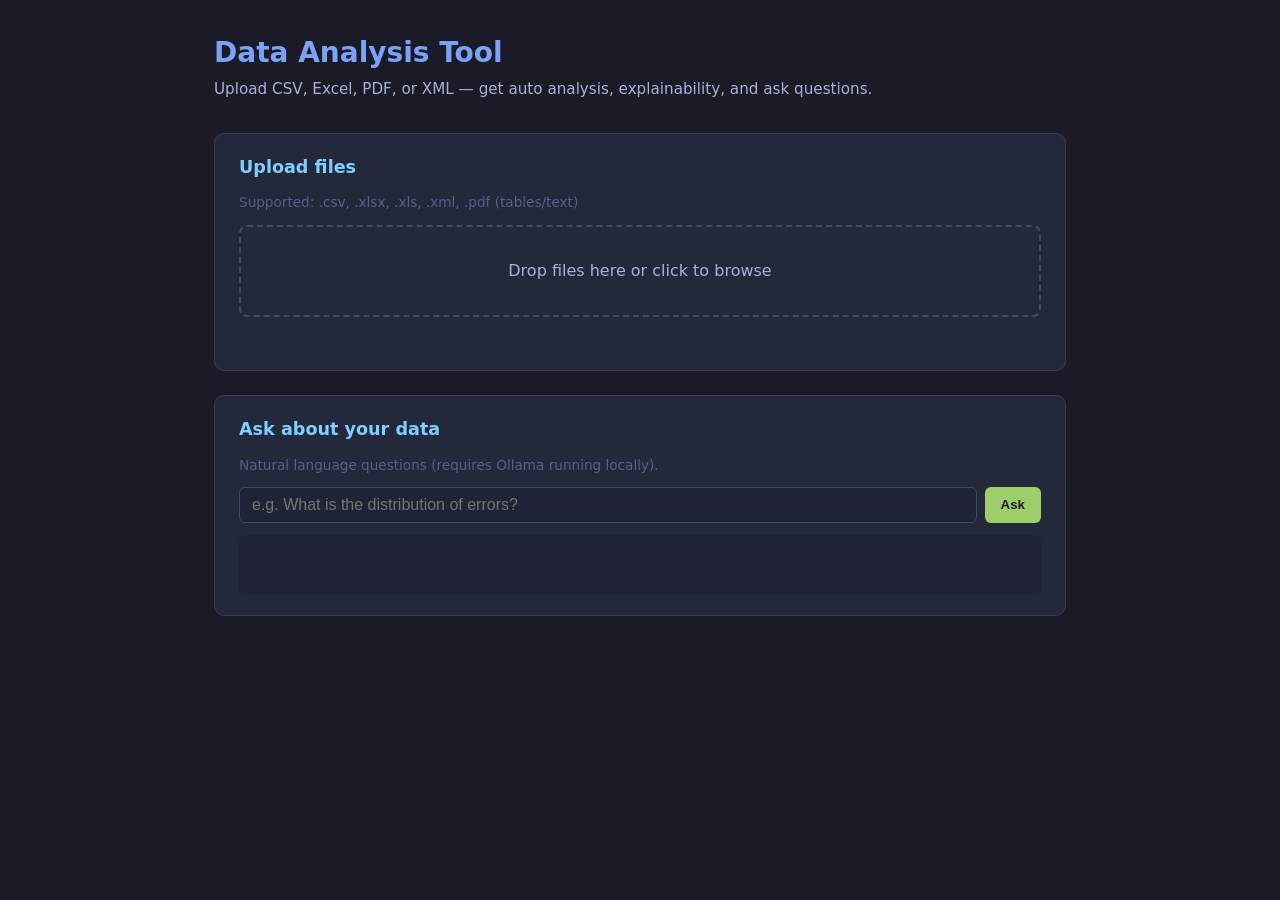
<file: data_analysis_tool/frontend/index.html>
<!DOCTYPE html>
<html lang="en">
<head>
  <meta charset="UTF-8" />
  <meta name="viewport" content="width=device-width, initial-scale=1.0" />
  <title>Data Analysis Tool</title>
  <link rel="stylesheet" href="styles.css" />
</head>
<body>
  <div class="app">
    <header>
      <h1>Data Analysis Tool</h1>
      <p class="subtitle">Upload CSV, Excel, PDF, or XML — get auto analysis, explainability, and ask questions.</p>
    </header>

    <section id="upload-section" class="card">
      <h2>Upload files</h2>
      <p class="hint">Supported: .csv, .xlsx, .xls, .xml, .pdf (tables/text)</p>
      <div class="dropzone" id="dropzone">
        <input type="file" id="file-input" multiple accept=".csv,.xlsx,.xls,.xml,.pdf" />
        <span class="dropzone-text">Drop files here or click to browse</span>
      </div>
      <div id="upload-status"></div>
    </section>

    <section id="analysis-section" class="card hidden">
      <h2>Analysis</h2>
      <div id="explainability" class="explainability"></div>
      <div id="metrics" class="metrics"></div>
      <div id="profile" class="profile">
        <h3>Column profile</h3>
        <div id="profile-content"></div>
      </div>
      <div class="export-row">
        <span>Export:</span>
        <button type="button" id="export-ppt">PPT</button>
        <button type="button" id="export-pdf">PDF 1-pager</button>
        <button type="button" id="export-docx">Document (DOCX)</button>
      </div>
    </section>

    <section id="ask-section" class="card">
      <h2>Ask about your data</h2>
      <p class="hint">Natural language questions (requires Ollama running locally).</p>
      <div class="ask-row">
        <input type="text" id="question-input" placeholder="e.g. What is the distribution of errors?" />
        <button type="button" id="ask-btn">Ask</button>
      </div>
      <div id="answer" class="answer"></div>
    </section>
  </div>
  <script src="app.js"></script>
</body>
</html>
</file>
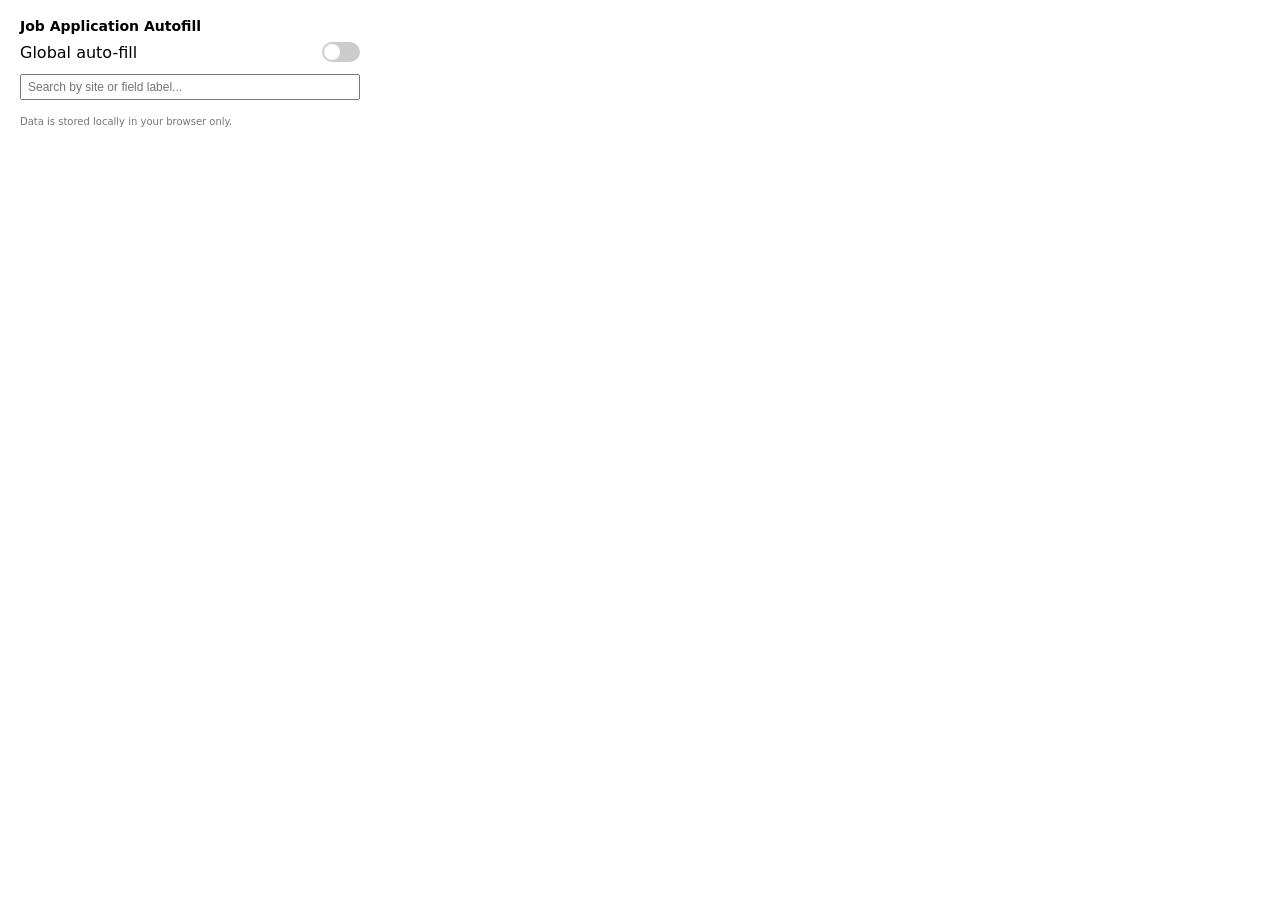
<file: job-autofill-extension/popup.html>
<!DOCTYPE html>
<html>
  <head>
    <meta charset="utf-8" />
    <title>Job Autofill</title>
    <style>
      body {
        font-family: system-ui, -apple-system, BlinkMacSystemFont, "Segoe UI",
          sans-serif;
        padding: 10px 12px;
        min-width: 280px;
        max-width: 340px;
      }
      h1 {
        font-size: 14px;
        margin: 0 0 8px;
      }
      .row {
        display: flex;
        align-items: center;
        justify-content: space-between;
        margin-bottom: 6px;
      }
      .switch {
        position: relative;
        display: inline-block;
        width: 38px;
        height: 20px;
      }
      .switch input {
        display: none;
      }
      .slider {
        position: absolute;
        cursor: pointer;
        top: 0;
        left: 0;
        right: 0;
        bottom: 0;
        background-color: #ccc;
        transition: 0.2s;
        border-radius: 20px;
      }
      .slider:before {
        position: absolute;
        content: "";
        height: 16px;
        width: 16px;
        left: 2px;
        bottom: 2px;
        background-color: white;
        transition: 0.2s;
        border-radius: 50%;
      }
      input:checked + .slider {
        background-color: #0b8043;
      }
      input:checked + .slider:before {
        transform: translateX(18px);
      }
      #search {
        width: 100%;
        box-sizing: border-box;
        padding: 4px 6px;
        margin: 6px 0;
        font-size: 12px;
      }
      #sites {
        max-height: 260px;
        overflow-y: auto;
        margin-top: 4px;
        font-size: 12px;
      }
      .site {
        border-top: 1px solid #eee;
        padding-top: 4px;
        margin-top: 4px;
      }
      .site-header {
        display: flex;
        justify-content: space-between;
        align-items: center;
      }
      .site-title {
        font-weight: 600;
      }
      .site-actions button {
        font-size: 11px;
        padding: 2px 6px;
        margin-left: 4px;
      }
      .field {
        display: flex;
        justify-content: space-between;
        align-items: center;
        margin-top: 3px;
      }
      .field-label {
        flex: 1;
        margin-right: 4px;
        white-space: nowrap;
        overflow: hidden;
        text-overflow: ellipsis;
      }
      .field button {
        font-size: 10px;
        padding: 1px 4px;
      }
      small {
        font-size: 10px;
        color: #777;
      }
    </style>
  </head>
  <body>
    <h1>Job Application Autofill</h1>

    <div class="row">
      <span>Global auto-fill</span>
      <label class="switch">
        <input type="checkbox" id="globalToggle" />
        <span class="slider"></span>
      </label>
    </div>

    <input
      type="text"
      id="search"
      placeholder="Search by site or field label..."
    />

    <div id="sites"></div>

    <small>Data is stored locally in your browser only.</small>

    <script src="popup.js"></script>
  </body>
</html>
</file>
<file: data_analysis_tool/frontend/styles.css>
* {
  box-sizing: border-box;
}
body {
  font-family: system-ui, -apple-system, Segoe UI, Roboto, sans-serif;
  margin: 0;
  background: #1a1b26;
  color: #c0caf5;
  min-height: 100vh;
  line-height: 1.5;
}
.app {
  max-width: 900px;
  margin: 0 auto;
  padding: 2rem 1.5rem;
}
header {
  margin-bottom: 2rem;
}
header h1 {
  font-size: 1.75rem;
  font-weight: 700;
  color: #7aa2f7;
  margin: 0 0 0.25rem 0;
}
.subtitle {
  color: #a9b1d6;
  margin: 0;
  font-size: 0.95rem;
}
.card {
  background: #24283b;
  border-radius: 10px;
  padding: 1.25rem 1.5rem;
  margin-bottom: 1.5rem;
  border: 1px solid #363b54;
}
.card h2 {
  font-size: 1.1rem;
  margin: 0 0 0.75rem 0;
  color: #7dcfff;
}
.card h3 {
  font-size: 0.95rem;
  margin: 0.0 0 0.5rem 0;
  color: #bb9af7;
}
.hint {
  font-size: 0.85rem;
  color: #565f89;
  margin: 0 0 0.75rem 0;
}
.dropzone {
  border: 2px dashed #414868;
  border-radius: 8px;
  padding: 2rem;
  text-align: center;
  cursor: pointer;
  transition: border-color 0.2s, background 0.2s;
}
.dropzone:hover, .dropzone.dragover {
  border-color: #7aa2f7;
  background: #1f2335;
}
.dropzone input[type="file"] {
  position: absolute;
  width: 0;
  height: 0;
  opacity: 0;
}
.dropzone-text {
  color: #a9b1d6;
}
#upload-status {
  margin-top: 0.75rem;
  font-size: 0.9rem;
  min-height: 1.5em;
}
#upload-status.error { color: #f7768e; }
#upload-status.success { color: #9ece6a; }

.explainability {
  background: #1f2335;
  border-radius: 6px;
  padding: 0.75rem 1rem;
  margin-bottom: 1rem;
  font-size: 0.9rem;
  border-left: 3px solid #7aa2f7;
}
.metrics {
  display: grid;
  grid-template-columns: repeat(auto-fill, minmax(180px, 1fr));
  gap: 0.75rem;
  margin-bottom: 1rem;
}
.metric-card {
  background: #1f2335;
  padding: 0.75rem;
  border-radius: 6px;
  font-size: 0.85rem;
}
.metric-card .name { color: #a9b1d6; }
.metric-card .value { font-weight: 600; color: #7dcfff; margin-top: 0.25rem; }

.profile table {
  width: 100%;
  border-collapse: collapse;
  font-size: 0.85rem;
}
.profile th, .profile td {
  text-align: left;
  padding: 0.4rem 0.6rem;
  border-bottom: 1px solid #363b54;
}
.profile th { color: #bb9af7; }
.profile tr:hover td { background: #1f2335; }

.export-row {
  margin-top: 1rem;
  display: flex;
  align-items: center;
  gap: 0.5rem;
  flex-wrap: wrap;
}
.export-row span { color: #a9b1d6; font-size: 0.9rem; }
.export-row button {
  background: #7aa2f7;
  color: #1a1b26;
  border: none;
  padding: 0.4rem 0.75rem;
  border-radius: 6px;
  cursor: pointer;
  font-size: 0.9rem;
}
.export-row button:hover { background: #89b4fa; }

.ask-row {
  display: flex;
  gap: 0.5rem;
  margin-bottom: 0.75rem;
}
#question-input {
  flex: 1;
  padding: 0.5rem 0.75rem;
  border: 1px solid #414868;
  border-radius: 6px;
  background: #1f2335;
  color: #c0caf5;
  font-size: 1rem;
}
#question-input:focus {
  outline: none;
  border-color: #7aa2f7;
}
#ask-btn {
  background: #9ece6a;
  color: #1a1b26;
  border: none;
  padding: 0.5rem 1rem;
  border-radius: 6px;
  cursor: pointer;
  font-weight: 600;
}
#ask-btn:hover { background: #b9f27c; }
#ask-btn:disabled { opacity: 0.6; cursor: not-allowed; }

.answer {
  min-height: 60px;
  padding: 0.75rem 1rem;
  background: #1f2335;
  border-radius: 6px;
  font-size: 0.9rem;
  white-space: pre-wrap;
}
.answer.streaming { border-left: 3px solid #9ece6a; }

.hidden { display: none !important; }
</file>
